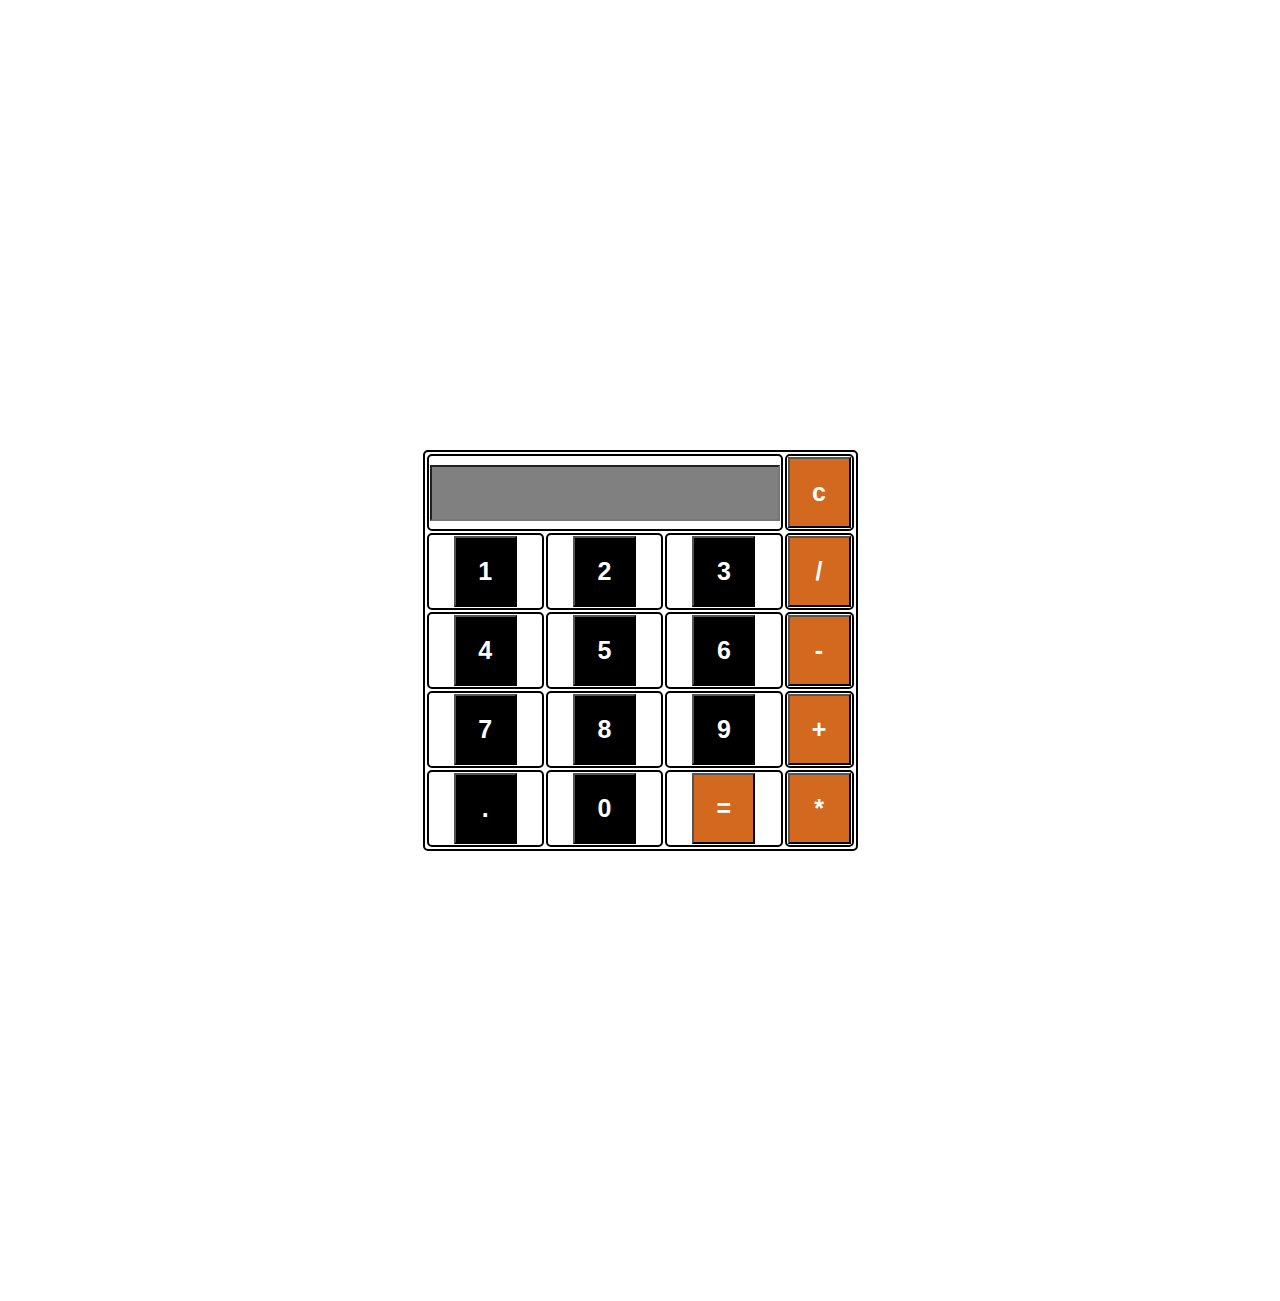
<file: problem1/index.html>
<!DOCTYPE html>
<html lang="en">
<head>
    <meta charset="UTF-8">
    <meta http-equiv="X-UA-Compatible" content="IE=edge">
    <meta name="viewport" content="width=device-width, initial-scale=1.0">
    <title>Document</title>
    <link rel="stylesheet" href="index.css">
</head>
<body>
    <table>
        <tr>
            <td colspan="3"><input type="text" id="result"></td> 
            <td><input type="button" value="c"  class="btncolor" onclick="clr()"></td> 
        </tr>
        <tr>
            <td><input type="button" value="1" class="btn" onclick="view('1')"></td> 
            <td><input type="button" value="2" class="btn" onclick="view('2')"></td>
            <td><input type="button" value="3" class="btn"  onclick="view('3')"></td>
            <td><input type="button" value="/"  class="btncolor"  onclick="view('/')"></td>
        </tr>
        <tr>
            <td><input type="button" value="4"  class="btn"  onclick="view('4')"></td>
            <td><input type="button" value="5"  class="btn" onclick="view('5')"></td>
            <td><input type="button" value="6"  class="btn"  onclick="view('6')"></td>
            <td><input type="button" value="-"  class="btncolor"  onclick="view('-')"></td>
        </tr>
        <tr>
            <td><input type="button" value="7"  class="btn"  onclick="view('7')"></td>
            <td><input type="button" value="8"  class="btn"  onclick="view('8')"></td>
            <td><input type="button" value="9"  class="btn"  onclick="view('9')"></td>
            <td><input type="button" value="+"  class="btncolor"  onclick="view('+')"></td>
        </tr>
        <tr>
            <td><input type="button" value="."  class="btn"  onclick="view('.')"></td>
            <td><input type="button" value="0"  class="btn"  onclick="view('0')"></td>
            <td><input type="button" value="="  class="btncolor"  onclick="compute()"></td>
            <td><input type="button" value="*"  class="btncolor"  onclick="view('*')"></td>
        </tr>
      
    </table>
</body>
<script src="index.js"></script>
</html>
</file>
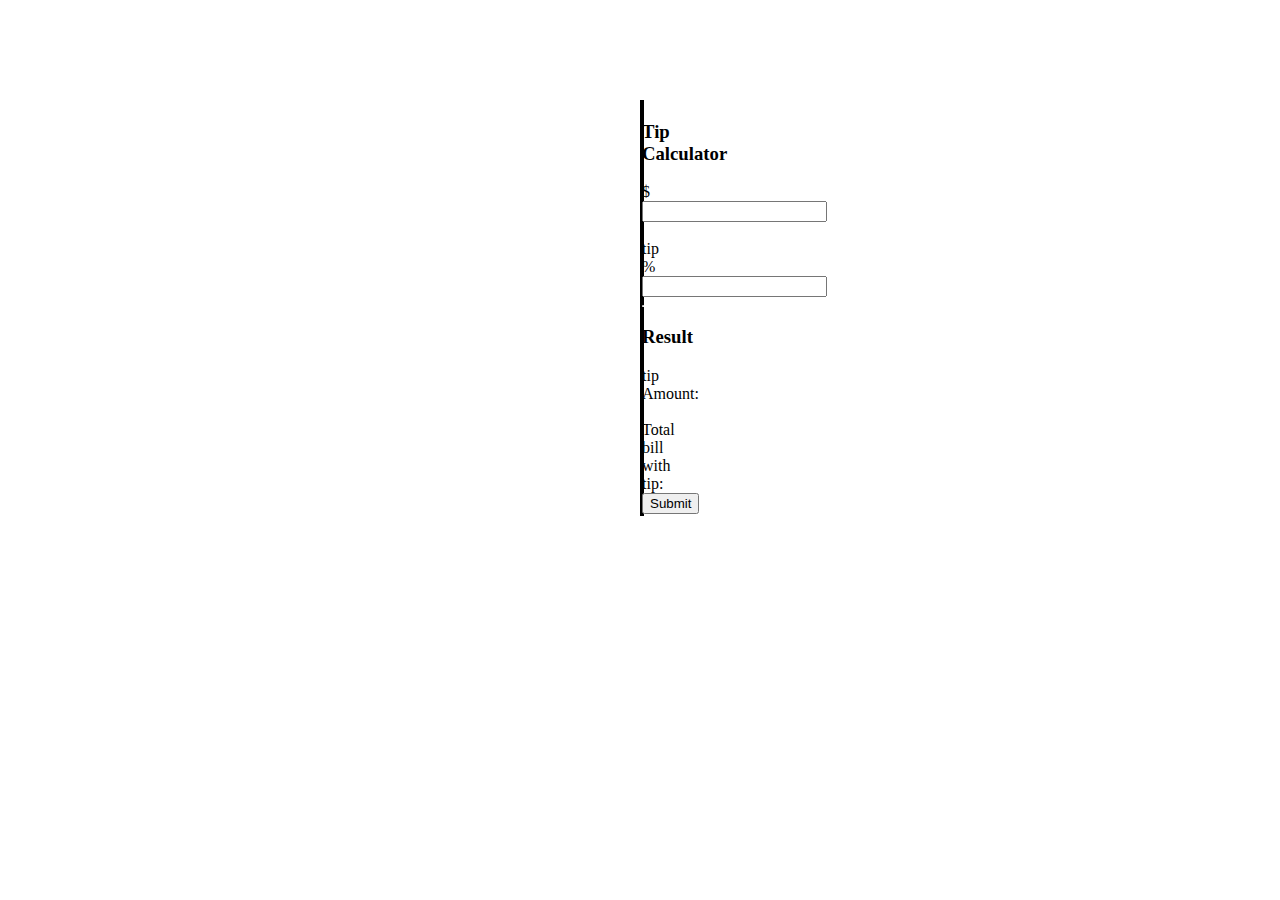
<file: problem2/index.html>
<!DOCTYPE html>
<html lang="en">
<head>
    <meta charset="UTF-8">
    <meta http-equiv="X-UA-Compatible" content="IE=edge">
    <meta name="viewport" content="width=device-width, initial-scale=1.0">
    <title>Document</title>
    <link rel="stylesheet" href="index.css">
</head>
<body>
    <div class="main-container">

      <h3> Tip Calculator</h3>
     <form onsubmit="return false">
        $ <input type="number" id="mainvalue"><br><br>
        tip % <input type="number" id="percentagetip">
        <hr>
        <h3> Result</h3>
        <label> tip Amount:</label>
        <span id="tipamount" ></span><br><br>
        <label>Total bill with tip:</label>
        <span id="Totalamount"></span>
        <button  onclick="generateresult()" type="submit">Submit</button>
     </form>


    </div>
    <script src="index.js"></script>
</body>
</html>
</file>
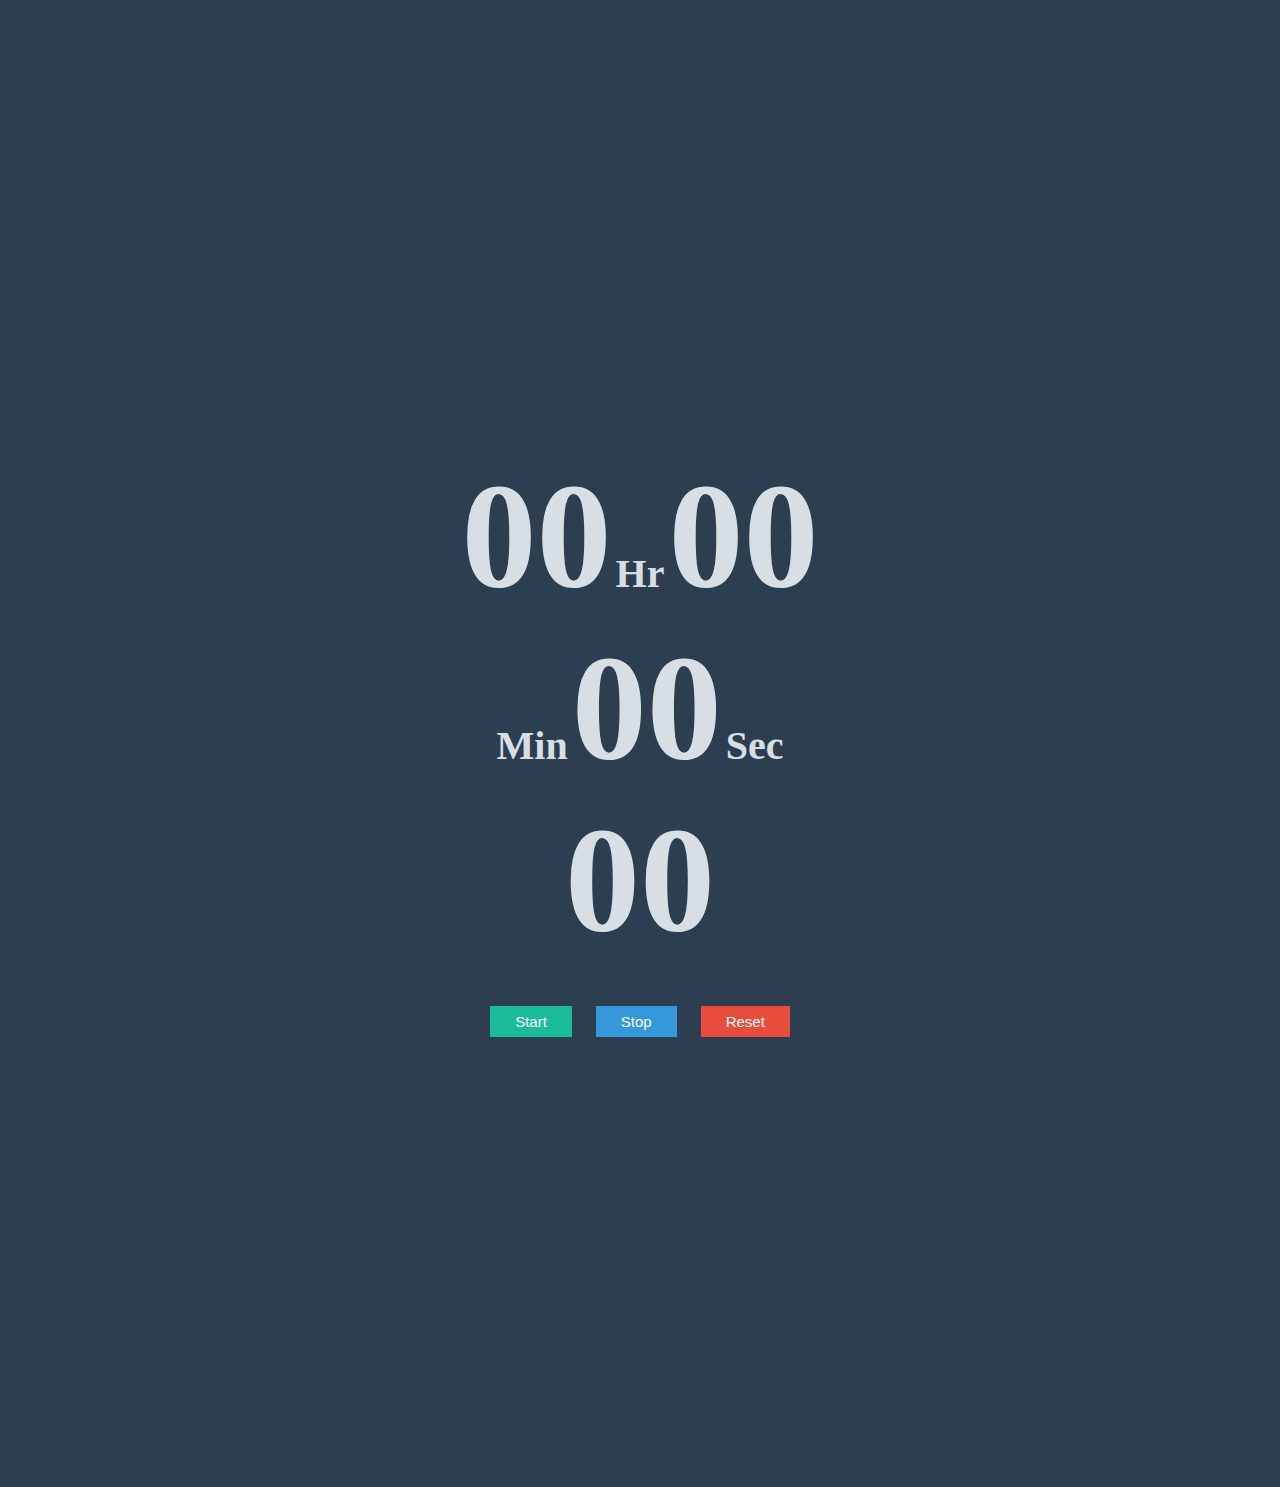
<file: problem3/index.html>
<!DOCTYPE html>
<html lang="en">
<head>
    <meta charset="UTF-8">
    <meta http-equiv="X-UA-Compatible" content="IE=edge">
    <meta name="viewport" content="width=device-width, initial-scale=1.0">
    <title>Stop watch</title>
<link rel="stylesheet" href="index.css">
</head>
<body>
    <div id="container">
        <div id="time">
            <span class="digit" id="hr">00</span>
            <span class="txt">Hr</span>
            <span class="digit" id="min">00</span>
            <span class="txt">Min</span>
            <span class="digit" id="sec">00</span>
            <span class="txt">Sec</span>
            <span class="digit" id="count">00</span>
            

        </div>
        <div id="btn-container">
            <button class="btn" id="start" onclick="start()">Start</button>
            <button class="btn" id="stop" onclick="stop()">Stop</button>
            <button class="btn" id="reset" onclick="reset()">Reset</button>
        </div>
    </div>
    <script src="index.js"></script>
</body>
</html>
</file>
<file: problem1/index.css>
#result{
   background-color:gray; 
   font-size: 22px;
   font-weight: bold;
   width: 342px;
   height: 50px;
}

.btn{
    color: white;
    background-color: black;
    width: 63px;
    height: 71px;
    font-size: 25px;
    font-weight: bold;

}
body{
    text-align: center;
    display: flex;
    justify-content: center;
    margin: 50vh;
}
table{
    width: 300px;
    height: 400px;
    
}
table,td,tr{
    border: 2px solid black;
    border-radius: 5px;
}
.btncolor{
    background-color: chocolate;
    width: 63px;
    height: 71px;
    font-size: 25px;
    font-weight: bold;
    color: white;
}
</file>
<file: problem2/index.css>
body{
    margin: 100px 640px;
    border: 2px solid black;
}
</file>
<file: problem3/index.css>
body{
    background-color:#2c3e50 ;
    display: flex;
    text-align: center;
    justify-content: center;
    margin: 50vh;
}
#container{
    color: #d7dfe4;
}
.digit{
    font-size: 150px;
    font-weight: bold;
}
.txt{
    font-size: 40px;
    font-weight: bold;
}
#btn-container{
    text-align: center;
    margin-top: 40px;
}
.btn{
    padding: 7px 25px;
    font-size: 15px;
    margin: 0px 10px;
    color: white;
    border: 0px;
    cursor: pointer;
}


#start{
background-color: #1abc9c;

}


#stop{
background-color: #3498db;
}


#reset{
background-color: #e74c3c;
}
</file>
